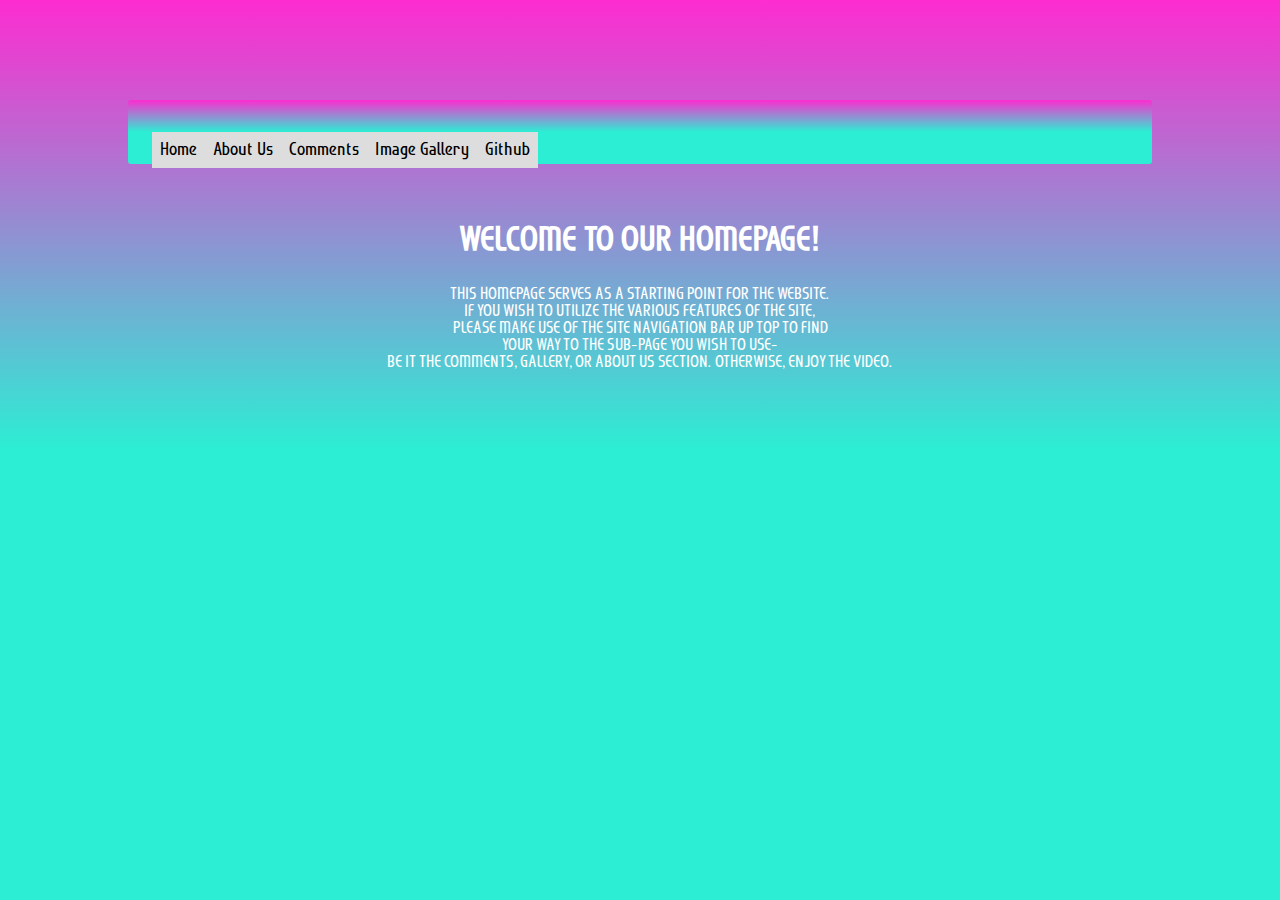
<file: index.html>
<html>
    <head>
        <title>CSCI225 Final Project - J Yates</title>
        <link rel="stylesheet" type="text/css" href="css/styles.css" />
	    <script src="https://code.jquery.com/jquery-3.5.1.js"
		integrity="sha256-QWo7LDvxbWT2tbbQ97B53yJnYU3WhH/C8ycbRAkjPDc=" crossorigin="anonymous">
	    </script>
    </head>

    <body>

        <div class="wrapper">
    
            <div class="navbar" id="navbar">
                <ul class = "navibar">
                    <li>
                        <a href="index.html">Home</a>
                    </li>
                    <li>
                        <a href="aboutUs.html">About Us</a>
                    </li>
                    <li>
                        <a href="comments.html">Comments</a>
                    </li>
                    <li>
                        <a href="gallery.html">Image Gallery</a>
                    </li>
                    <li>
                        <a href="https://github.com/ScriptKitt3h/CSCI225_FinalProject">Github</a>
                    </li>
                </ul>
            </div>

            <div class="Homepage">
                <h1>Welcome to our homepage!</h1>
                <p>
                    This homepage serves as a starting point for the website.<br>
                    If you wish to utilize the various features of the site,<br> please
                    make use of the site navigation bar up top to find <br> your way to
                    the sub-page you wish to use- <br> be it the comments, gallery, or 
                    About Us section.

                    Otherwise, enjoy the video.
                </p>
            </div>

            <div class="homepage_video">
            <iframe width="560" height="315" src="https://www.youtube.com/embed/A4IFWoTFq3U" title="YouTube video player" frameborder="0" allow="accelerometer; autoplay; clipboard-write; encrypted-media; gyroscope; picture-in-picture" allowfullscreen></iframe>
            </div>
        </div>

    </body>

</html>
</file>
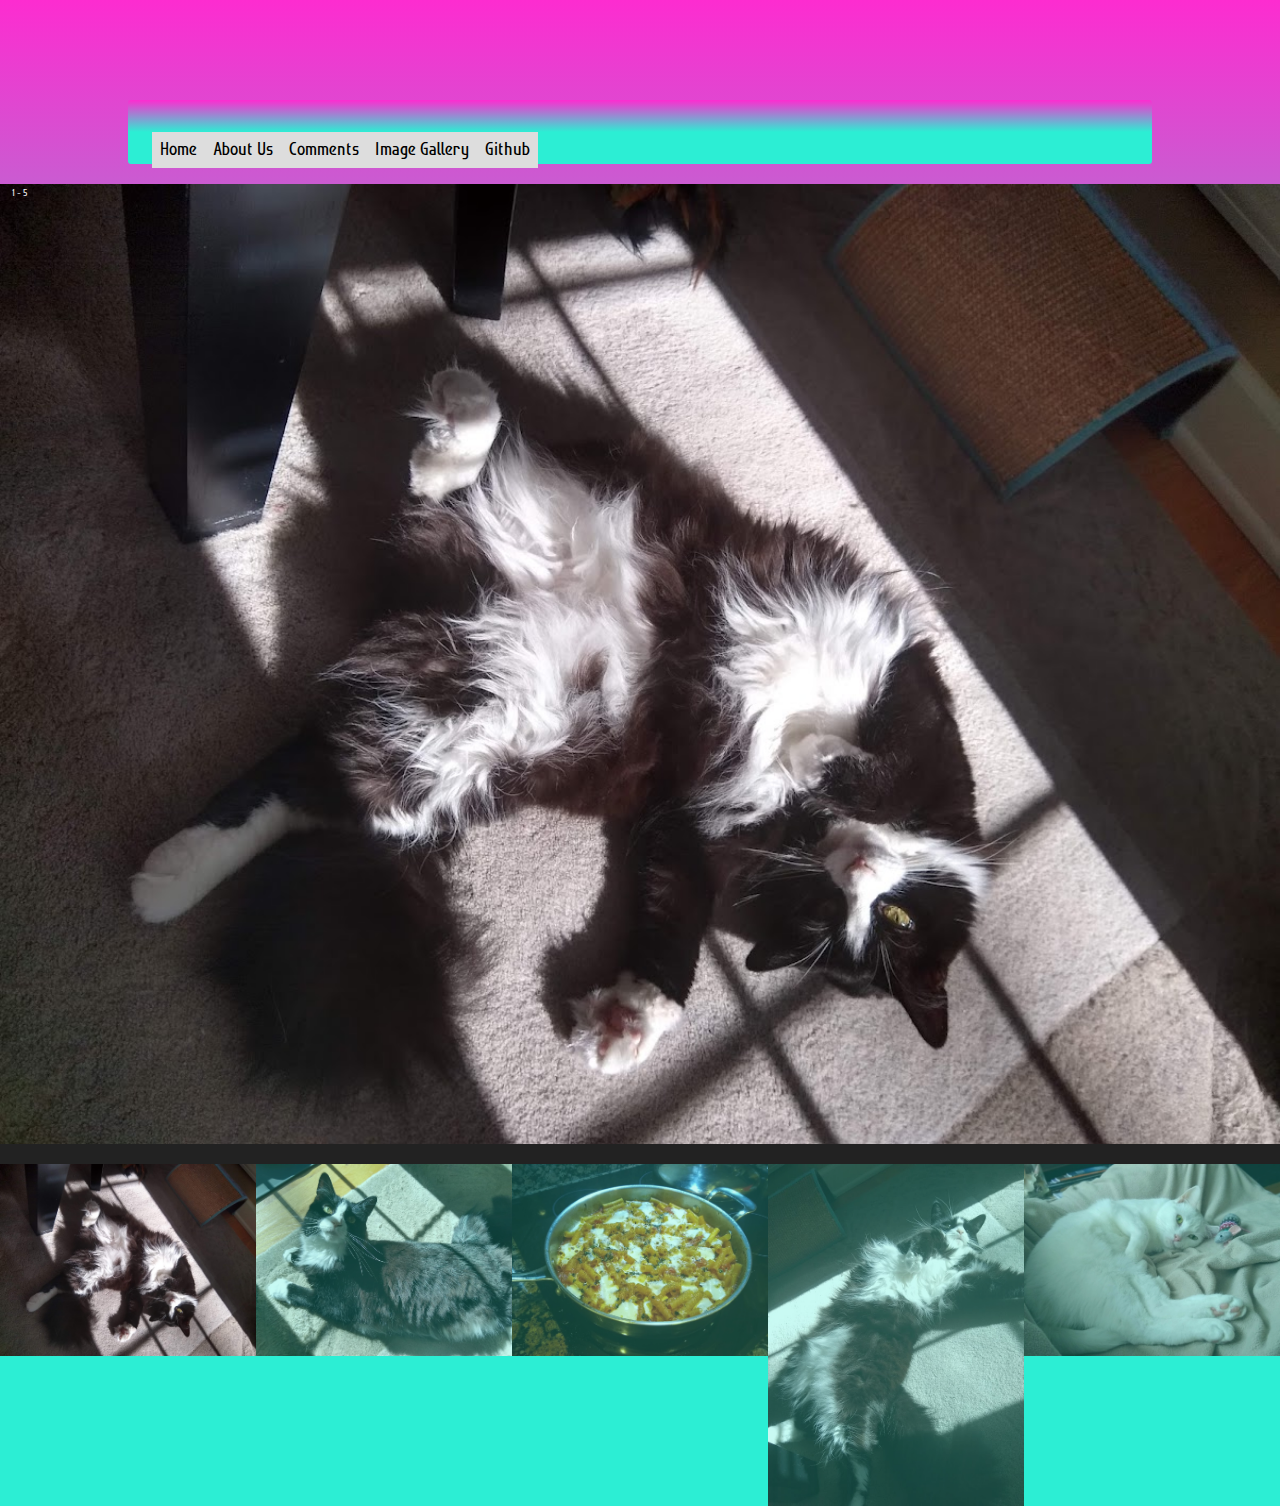
<file: gallery.html>
<html>

    <head>
        <title>CSCI225 Final Project - Gallery</title>
        <link rel="stylesheet" type="text/css" href="css/styles.css" />
	    <script src="https://code.jquery.com/jquery-3.5.1.js"
		integrity="sha256-QWo7LDvxbWT2tbbQ97B53yJnYU3WhH/C8ycbRAkjPDc=" crossorigin="anonymous">
	    </script>
    </head>

    <body>
    <div class="wrapper">
        <div class="navbar" id="navbar">
            <ul class = "navibar">
                <li>
                    <a href="index.html">Home</a>
                </li>
                <li>
                    <a href="aboutUs.html">About Us</a>
                </li>
                <li>
                    <a href="comments.html">Comments</a>
                </li>
                <li>
                    <a href="gallery.html">Image Gallery</a>
                </li>
                <li>
                    <a href="https://github.com/ScriptKitt3h/CSCI225_FinalProject">Github</a>
                </li>
            </ul>
        </div>

    <div class="imgGallery">
        <div class="galSlide">
            <div class="number">1 - 5</div>
            <img src="img\IMG_20211203_102633986_HDR.jpg" style="width:100%">
        </div>
        <div class="galSlide">
            <div class="number">2 - 5</div>
            <img src="img\IMG_20211109_103801588_HDR.jpg" style="width:100%">
        </div>
        <div class="galSlide">
            <div class="number">3 - 5</div>
            <img src="img\IMG_20211109_174646393.jpg" style="width:100%">
        </div>
        <div class="galSlide">
            <div class="number">4 - 5</div>
            <img src="img\IMG_20211203_102620907.jpg" style="width:100%">
        </div>
        <div class="galSlide">
            <div class="number">5 - 5</div>
            <img src="img\IMG_20211104_132758419.jpg" style="width:100%">
        </div>
        
        <a class="previous" onclick="addSlide(-1)"></a>
        <a class="next" onclick="addSlide(1)"></a>

        <div class="captions">
            <p id="caption"></p>
        </div>

        <div class="row">

            <div class="column">
              <img class="thumb cursor" src="img\IMG_20211203_102633986_HDR.jpg" style="width:100%" onclick="currentImg(1)" alt="">
            </div>
            <div class="column">
              <img class="thumb cursor" src="img\IMG_20211109_103801588_HDR.jpg" style="width:100%" onclick="currentImg(2)" alt="">
            </div>
            <div class="column">
              <img class="thumb cursor" src="img\IMG_20211109_174646393.jpg" style="width:100%" onclick="currentImg(3)" alt="">
            </div>
            <div class="column">
              <img class="thumb cursor" src="img\IMG_20211203_102620907.jpg" style="width:100%" onclick="currentImg(4)" alt="">
            </div>
            <div class="column">
              <img class="thumb cursor" src="img\IMG_20211104_132758419.jpg" style="width:100%" onclick="currentImg(5)" alt="">
            </div>

        </div>

    </div>
    </div>
    </body>

    <script>
        var slideIndex = 1;
        showSlides(slideIndex);

        function addSlide(n) {
        showSlides(slideIndex += n);
        }

        function currentSlide(n) {
        showSlides(slideIndex = n);
        }

        function showSlides(n) {
        var i;
        var slides = document.getElementsByClassName("galSlide");
        var dots = document.getElementsByClassName("thumb");
        var captionText = document.getElementById("captions");
        if (n > slides.length) {slideIndex = 1}
        if (n < 1) {slideIndex = slides.length}
        for (i = 0; i < slides.length; i++) {
            slides[i].style.display = "none";
        }
        for (i = 0; i < dots.length; i++) {
            dots[i].className = dots[i].className.replace(" active", "");
        }
        slides[slideIndex-1].style.display = "block";
        dots[slideIndex-1].className += " active";
        captionText.innerHTML = dots[slideIndex-1].alt;
        }
    </script>

</html>
</file>
<file: css/styles.css>
body {
    background: linear-gradient(180deg, rgb(253, 44, 208), rgb(44, 238, 212) 50%);
    color: rgba(0, 0, 0, 0.87);
    font-family: 'fantasma';
    margin: 0;
    padding: 0;
  }

  * {
      box-sizing: border-box;
  }

  @font-face {
    font-family: 'fantasma';
    src: url(../fonts/Fantasma-Regular.otf);
  }
  
  .navibar {
    list-style-type: none;
    background: linear-gradient(180deg, rgb(253, 44, 208), rgb(44, 238, 212) 50%);
    max-width: 80%;
    margin: 100px auto 16px;
    padding: 32px 24px;
    border-radius: 3px;
  }
  
  .navibar ul {
    position: sticky;
    top: 0;
    list-style-type: none;
    margin: 0;
    padding: 0;
    overflow: hidden;
    background-color: #333;
  }
  
  .navibar li {
    font-size: 22px;
    float: left;
    font-weight: 300;
    color: rgba(0, 0, 0, 0.6);
    margin: 0 0 16px;
  }
  
  .navibar a {
    display: block;
    padding: 8px;
    background-color: #dddddd;
    text-decoration: none;
    color:black;
  }

  .navibar li a:hover {
    background-color: rgb(105, 105, 105);
  }

  .homepage_video {
    position:absolute;
    margin: auto;
    top: 75%;
    left: 50%;
    transform: translate(-50%,-50%);
  }
  
  .homepage {
    display: block;
    font-size: 1.25em;
    text-align: center;
    text-transform: uppercase;
    text-decoration: none;
    color: white;
    padding: 16px;
    border-radius: 4px;
    margin: 3px;
  }
  
  .imgGallery {
    position: relative;
  }

  .galSlide {
      display: none;
  }

  .cursor {
      cursor: pointer;
  }

  .previous,
  .next {
    cursor: pointer;
    position: absolute;
    top: 40%;
    width: auto;
    padding: 16px;
    margin-top: -50px;
    color: white;
    font-weight: bold;
    font-size: 20px;
    border-radius: 0 3px 3px 0;
    user-select: none;
    -webkit-user-select: none;
  }

  .next {
    right: 0;
    border-radius: 3px 0 0 3px;
  }

  .previous:hover,
  .next:hover {
    background-color: rgba(0, 0, 0, 0.8);
  }

  .number {
    color: #f2f2f2;
    font-size: 12px;
    padding: 8px 12px;
    position: absolute;
    top: 0;
  }

  .captions {
    text-align: center;
    background-color: #222;
    padding: 2px 16px;
    color: white;
  }

  .row:after{
    content: "";
    display: table;
    clear: both;
  }

  .column {
    float: left;
    width: 20%;
  }

  .thumb {
      opacity: 0.75;
  }

  .active,
  .thumb:hover {
      opacity: 1;
  }

  .about_Us{
    display: block;
    font-size: 1.25em;
    text-align: center;
    text-transform: uppercase;
    text-decoration: none;
    color: white;
    padding: 16px;
    border-radius: 4px;
    margin: 3px;
  }
</file>
